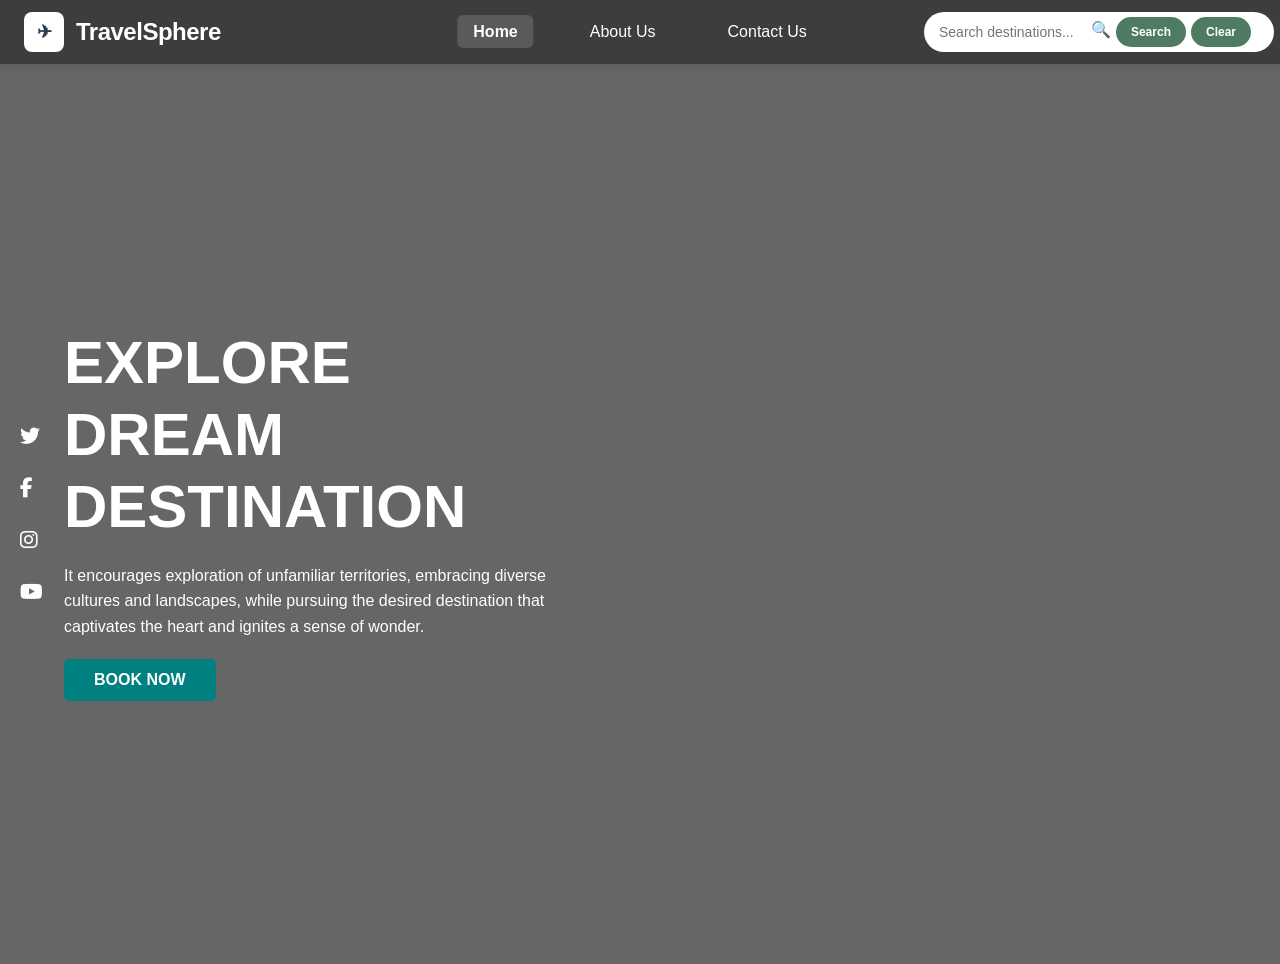
<file: index.html>
<!DOCTYPE html>
<html lang="en">
<head>
  <meta charset="UTF-8">
  <meta name="viewport" content="width=device-width, initial-scale=1.0">
  <title>TravelSphere</title>
  <!-- Font Awesome for Social Icons -->
  <link rel="stylesheet" href="style.css">
  <link rel="stylesheet" href="https://cdnjs.cloudflare.com/ajax/libs/font-awesome/6.5.0/css/all.min.css">
  <style>
    /* Your Original CSS - Unchanged */
    
  </style>
</head>
<body>
  <!-- Navbar -->
  <nav class="navbar"> 
    <div class="logo-section">
      <div class="logo">✈</div>
      <div class="brand-name">TravelSphere</div>
    </div>
    <ul class="nav-links">
      <li> <a href="index.html" class="active">Home</a></li>
      <li><a href="./travel_about.html">About Us</a></li>
      <li><a href="./travel_contact.html">Contact Us</a></li>
    </ul>
    <div class="search-container-1">
      <input type="text" class="search-input-1" placeholder="Search destinations..." maxlength="50">
      <div class="search-buttons-1">
        <span class="search-icon">🔍</span>
        <button class="search-btn-1" onclick="searchAction(this)">Search</button>
        <button class="clear-btn-1" onclick="clearAction(this)">Clear</button>
      </div>
    </div>
  </nav>

  <!-- Hero Section -->
  <section class="hero">
    <!-- Social Media Icons -->
    <div class="social-icons">
      <a href="#"><i class="fab fa-twitter"></i></a>
      <a href="#"><i class="fab fa-facebook-f"></i></a>
      <a href="#"><i class="fab fa-instagram"></i></a>
      <a href="#"><i class="fab fa-youtube"></i></a>
    </div>

    <!-- Content -->
    <div class="hero-content">
      <h1>EXPLORE <br> DREAM <br> DESTINATION</h1>
      <p>
        It encourages exploration of unfamiliar territories, embracing diverse cultures 
        and landscapes, while pursuing the desired destination that captivates the heart 
        and ignites a sense of wonder.
      </p>
      <button class="btn">BOOK NOW</button>
    </div>
  </section>

  <!-- Search Results Section (Only Addition) -->
  <section class="search-results" id="searchResults">
    <div class="results-container">
      <div id="resultsContent">
        <div class="no-results">
          🎯 Enter a search term and click "Search" to find amazing destinations!
        </div>
      </div>
    </div>
  </section>

  <script src="script.js"></script>
</body>
</html>
</file>
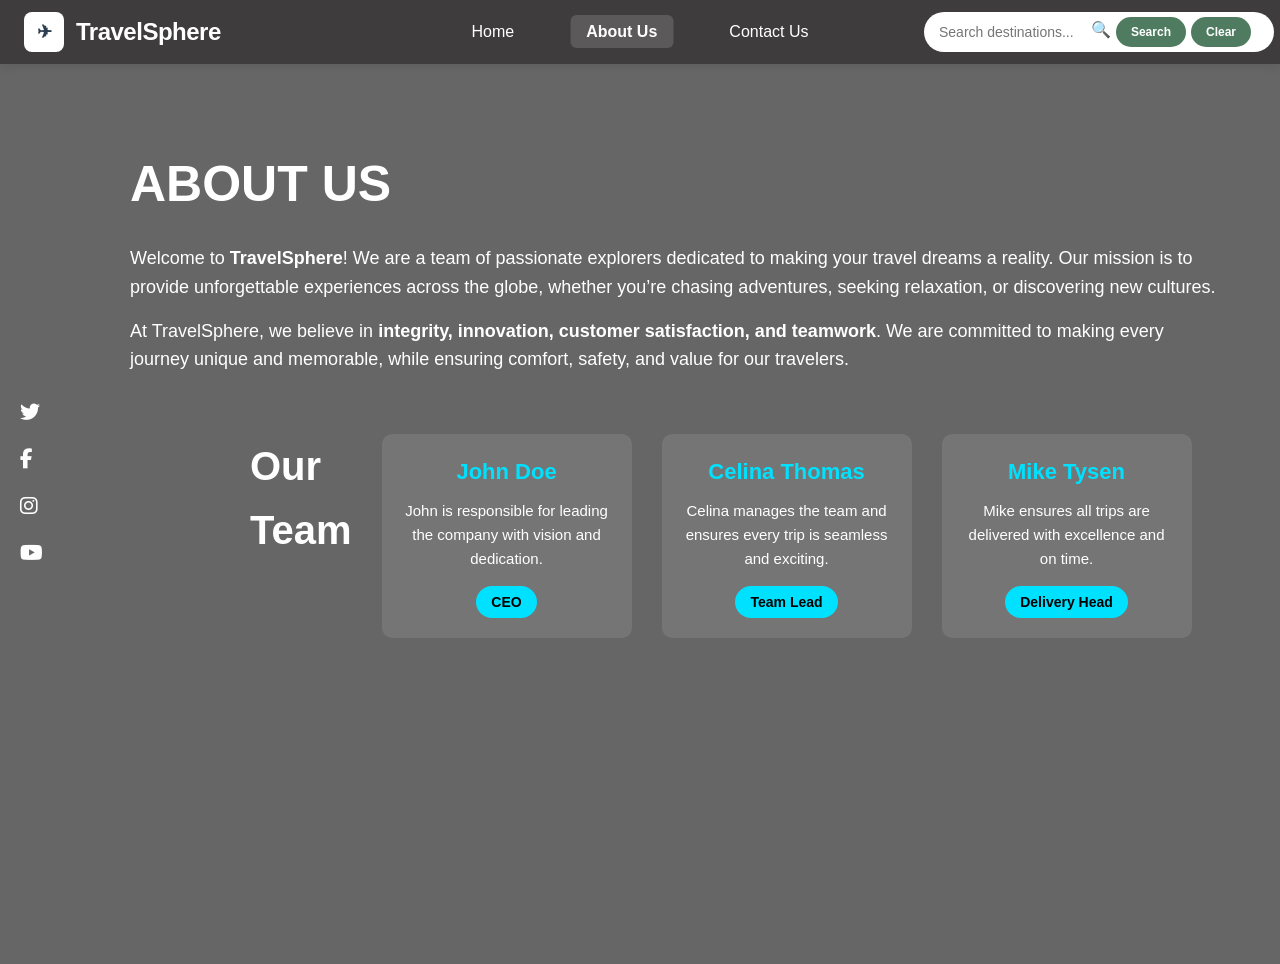
<file: travel_about.html>
<!DOCTYPE html>
<html lang="en">
<head>
  <meta charset="UTF-8">
  <meta name="viewport" content="width=device-width, initial-scale=1.0">
  <title>About Us - TravelSphere</title>
  <!-- Font Awesome for Social Icons -->
  <link rel="stylesheet" href="https://cdnjs.cloudflare.com/ajax/libs/font-awesome/6.5.0/css/all.min.css">
  <style>
    /* Reset */
    * {
      margin: 0;
      padding: 0;
      box-sizing: border-box;
    }

    body {
      font-family: 'SF Pro Display', -apple-system, BlinkMacSystemFont, 'Segoe UI', 'Inter', Roboto, sans-serif;
      line-height: 1.6;
      color: white;
      background: url('https://images.unsplash.com/photo-1505761671935-60b3a7427bad?auto=format&fit=crop&w=1500&q=80') no-repeat center center/cover;
      min-height: 100vh;
      overflow-x: hidden;
      position: relative;
    }

    /* Navbar */
    .navbar{
      background: rgb(62, 60, 60);
      padding: 12px 24px;
      display: flex;
      align-items: center;
      justify-content: space-between;
      box-shadow:  0 2px 10px rgba(0, 0, 0, 0.1);
      position: relative;
    }
    .logo-section {
      display: flex;
      align-items: center;
      gap: 12px;
      flex: 0 0 auto;
    }
    .logo {
      width: 40px;
      height: 40px;
      background: white;
      border-radius: 8px;
      display: flex;
      align-items: center;
      justify-content: center;
      font-weight: bold;
      color: #2c3e50;
      font-size: 18px;
    }
    .brand-name {
      color: white;
      font-size: 24px;
      font-weight: 600;
      letter-spacing: -0.5px;
    }
    .nav-links {
      flex: 1;
      display: flex;
      gap: 40px;
      list-style: none;
      position: absolute;
      left: 50%;
      transform: translateX(-50%);
    }
    .nav-links a {
      color: white;
      text-decoration: none;
      font-size: 16px;
      font-weight: 500;
      padding: 8px 16px;
      border-radius: 6px;
      transition: all 0.3s ease;
    }
    .nav-links a:hover {
      background: rgba(255, 255, 255, 0.1);
      transform: translateY(-1px);
    }
    .nav-links a.active {
      background: rgba(255, 255, 255, 0.15);
      font-weight: 600;
    }
    .search-container-1 {
      position: relative;
      display: flex;
      align-items: center;
      justify-content: right;
      width: 350px;
      flex: 0 0 auto;
      margin-left: auto; 
    }
    .search-input-1 {
      width: 100%;
      padding: 12px 150px 12px 15px;
      border: none;
      border-radius: 25px;
      font-size: 14px;
      outline: none;
      background: white;
      color:  #4f7c61;
      margin-right: -18px;
    }
    .search-input::placeholder {
      color: #4f7c61;                    
    }
    .search-buttons-1 {
      position: absolute;
      right: 5px;
      display: flex;
      gap: 5px;
    }
    .search-btn-1, .clear-btn-1 {
      padding: 8px 15px;
      border: none;
      border-radius: 20px;
      font-size: 12px;
      font-weight: 600;
      cursor: pointer;
      transition: all 0.3s;
    }
    .search-btn-1 {
      background:  #4f7c61;
      color: white;
    }
    .search-btn-1:hover {
      background:  #3b5a47;
    }
    .clear-btn-1 {
      background:  #4f7c61;
      color: white;
    }
    .clear-btn-1:hover {
      background:  #3b5a47;
    }

    /* Social Icons */
    .social-icons {
      position: absolute;
      top: 50%;
      left: 20px;
      transform: translateY(-50%);
      display: flex;
      flex-direction: column;
      gap: 15px;
    }
    .social-icons a {
      color: white;
      font-size: 20px;
      transition: color 0.3s;
    }
    .social-icons a:hover {
      color: #00e1ff;
    }

    /* About Section */
    .about {
      padding: 80px 60px;
      background: rgba(0, 0, 0, 0.6);
      min-height: 100vh;
    }
    .about-content h1 {
      font-size: 50px;
      font-weight: bold;
      margin-bottom: 20px;
      margin-left: 70px;
    }
    .about-content p {
      font-size: 18px;
      margin-bottom: 15px;
      line-height: 1.6;
      margin-left: 70px;

    }

    /* Team Section */
    .team-section {
      margin-top: 60px;
    }
    .team-section h2 {
      font-size: 40px;
      margin-left: 70px;
      margin-bottom: 30px;
    }
    .team-section h2 span {
      margin-left: 70px;
    }
    .team-cards {
      display: flex;
      gap: 30px;
      margin-left: 50px;
      flex-wrap: wrap;
      margin-bottom: 80px;
    }
    .card {
      background: rgba(255, 255, 255, 0.1);
      padding: 20px;
      border-radius: 10px;
      width: 250px;
      text-align: center;
      backdrop-filter: blur(5px);
    }
    .card h3 {
      margin-bottom: 10px;
      font-size: 22px;
      color: #00e1ff;
    }
    .card p {
      font-size: 15px;
      margin-bottom: 15px;
    }
    .role-btn {
      background: #00e1ff;
      color: #000;
      border: none;
      padding: 8px 15px;
      border-radius: 20px;
      font-size: 14px;
      cursor: pointer;
      font-weight: bold;
    }
    .role-btn:hover {
      background: #fff;
      color: #000;
    }
  </style>
</head>
<body>
  <!-- Navbar -->
  <nav class="navbar"> 
    <div class="logo-section">
      <div class="logo">✈</div>
      <div class="brand-name">TravelSphere</div>
    </div>
    <ul class="nav-links">
      <li><a href="index.html">Home</a></li>
      <li><a href="./travel_about.html" class="active">About Us</a></li>
      <li><a href="./travel_contact.html">Contact Us</a></li>
    </ul>
    <div class="search-container-1">
      <input type="text" class="search-input-1" placeholder="Search destinations...">
      <div class="search-buttons-1">
        <span class="search-icon">🔍</span>
        <button class="search-btn-1">Search</button>
        <button class="clear-btn-1">Clear</button>
      </div>
    </div>
  </nav>

  <!-- About Section -->
  <section class="about">
    <!-- Social Media Icons -->
    <div class="social-icons">
      <a href="#"><i class="fab fa-twitter"></i></a>
      <a href="#"><i class="fab fa-facebook-f"></i></a>
      <a href="#"><i class="fab fa-instagram"></i></a>
      <a href="#"><i class="fab fa-youtube"></i></a>
    </div>

    <!-- Content -->
    <div class="about-content">
      <h1>ABOUT US</h1>
      <p>
        Welcome to <strong>TravelSphere</strong>! We are a team of passionate explorers 
        dedicated to making your travel dreams a reality. Our mission is to provide 
        unforgettable experiences across the globe, whether you’re chasing adventures, 
        seeking relaxation, or discovering new cultures.  
      </p>
      <p>
        At TravelSphere, we believe in <strong>integrity, innovation, customer satisfaction, and teamwork</strong>.  
        We are committed to making every journey unique and memorable, while ensuring 
        comfort, safety, and value for our travelers.
      </p>
    </div>

    <!-- Team Section -->
    <div class="team-section">
        <div class="team-cards">
          <h2><span>Our</span> <br> <span>Team</span> </h2>
        <div class="card">
          <h3>John Doe</h3>
          <p>John is responsible for leading the company with vision and dedication.</p>
          <button class="role-btn">CEO</button>
        </div>
        <div class="card">
          <h3>Celina Thomas</h3>
          <p>Celina manages the team and ensures every trip is seamless and exciting.</p>
          <button class="role-btn">Team Lead</button>
        </div>
        <div class="card">
          <h3>Mike Tysen</h3>
          <p>Mike ensures all trips are delivered with excellence and on time.</p>
          <button class="role-btn">Delivery Head</button>
        </div>
      </div>
    </div>
  </section>
</body>
</html>
</file>
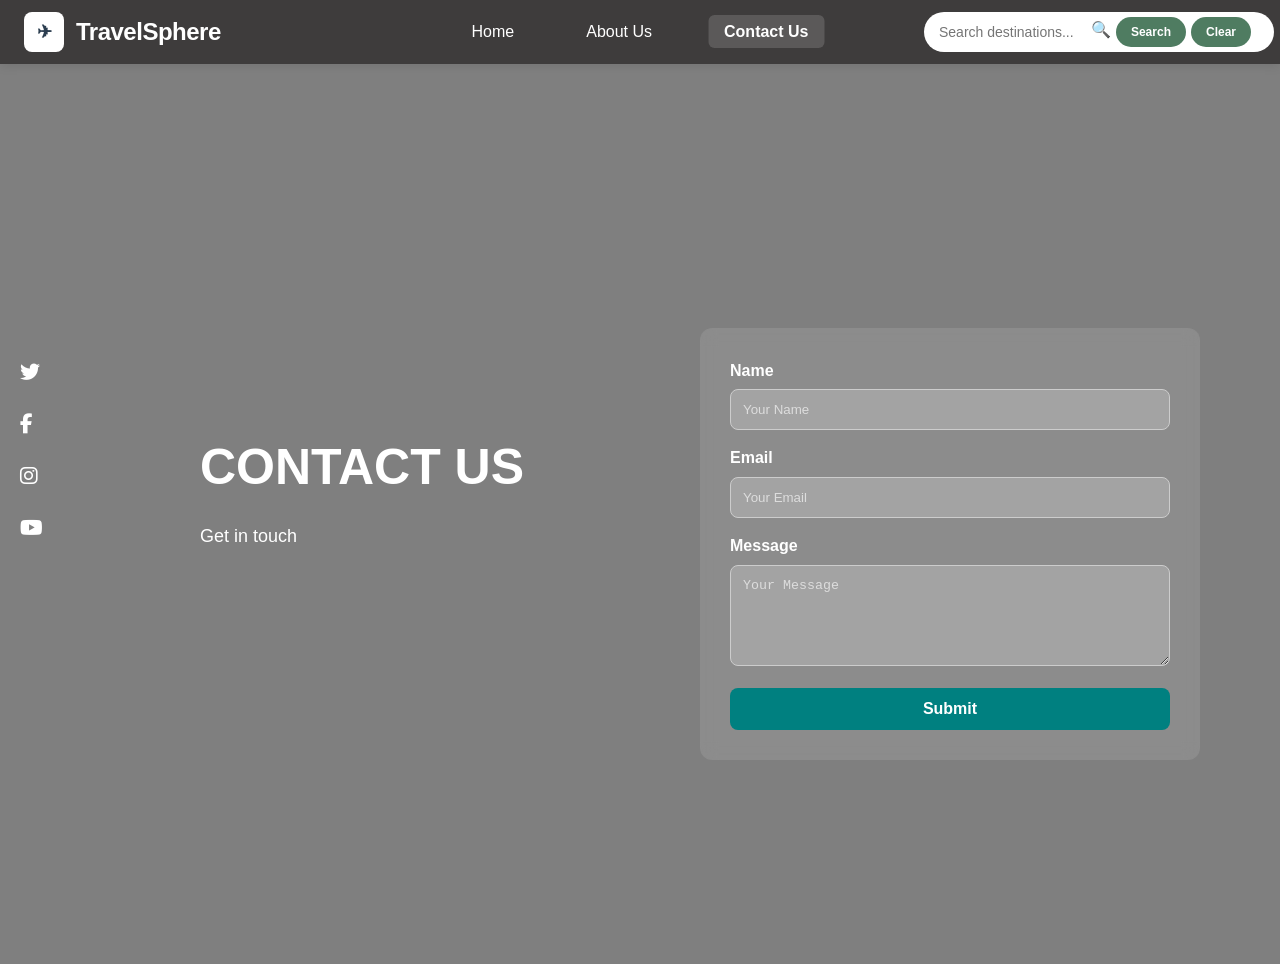
<file: travel_contact.html>
<!DOCTYPE html>
<html lang="en">
<head>
  <meta charset="UTF-8">
  <meta name="viewport" content="width=device-width, initial-scale=1.0">
  <title>Contact Us - TravelSphere</title>
  <!-- Font Awesome for Social Icons -->
  <link rel="stylesheet" href="https://cdnjs.cloudflare.com/ajax/libs/font-awesome/6.5.0/css/all.min.css">
  <style>
    /* Reset */
    * {
      margin: 0;
      padding: 0;
      box-sizing: border-box;
    }

    body {
      font-family: 'SF Pro Display', -apple-system, BlinkMacSystemFont, 'Segoe UI', 'Inter', Roboto, sans-serif;
      line-height: 1.6;
      color: white;
      background: url('https://images.unsplash.com/photo-1505761671935-60b3a7427bad?auto=format&fit=crop&w=1500&q=80') no-repeat center center/cover;
      min-height: 100vh;
      overflow-x: hidden;
      position: relative;
    }

    /* Navbar */
    .navbar{
      background: rgb(62, 60, 60);
      padding: 12px 24px;
      display: flex;
      align-items: center;
      justify-content: space-between;
      box-shadow:  0 2px 10px rgba(0, 0, 0, 0.1);
      position: relative;
    }
    .logo-section {
      display: flex;
      align-items: center;
      gap: 12px;
      flex: 0 0 auto;
    }
    .logo {
      width: 40px;
      height: 40px;
      background: white;
      border-radius: 8px;
      display: flex;
      align-items: center;
      justify-content: center;
      font-weight: bold;
      color: #2c3e50;
      font-size: 18px;
    }
    .brand-name {
      color: white;
      font-size: 24px;
      font-weight: 600;
      letter-spacing: -0.5px;
    }
    .nav-links {
      flex: 1;
      display: flex;
      gap: 40px;
      list-style: none;
      position: absolute;
      left: 50%;
      transform: translateX(-50%);
    }
    .nav-links a {
      color: white;
      text-decoration: none;
      font-size: 16px;
      font-weight: 500;
      padding: 8px 16px;
      border-radius: 6px;
      transition: all 0.3s ease;
    }
    .nav-links a:hover {
      background: rgba(255, 255, 255, 0.1);
      transform: translateY(-1px);
    }
    .nav-links a.active {
      background: rgba(255, 255, 255, 0.15);
      font-weight: 600;
    }
    .search-container-1 {
      position: relative;
      display: flex;
      align-items: center;
      justify-content: right;
      width: 350px;
      flex: 0 0 auto;
      margin-left: auto; 
    }
    .search-input-1 {
      width: 100%;
      padding: 12px 150px 12px 15px;
      border: none;
      border-radius: 25px;
      font-size: 14px;
      outline: none;
      background: white;
      color:  #4f7c61;
      margin-right: -18px;
    }
    .search-input::placeholder {
      color: #4f7c61;                    
    }
    .search-buttons-1 {
      position: absolute;
      right: 5px;
      display: flex;
      gap: 5px;
    }
    .search-btn-1, .clear-btn-1 {
      padding: 8px 15px;
      border: none;
      border-radius: 20px;
      font-size: 12px;
      font-weight: 600;
      cursor: pointer;
      transition: all 0.3s;
    }
    .search-btn-1 {
      background:  #4f7c61;
      color: white;
    }
    .search-btn-1:hover {
      background:  #3b5a47;
    }
    .clear-btn-1 {
      background:  #4f7c61;
      color: white;
    }
    .clear-btn-1:hover {
      background:  #3b5a47;
    }

    /* Contact Section */
    .contact {
      display: flex;
      justify-content: space-between;
      align-items: center;
      padding: 120px 80px 60px;
      min-height: 100vh;
      background: rgba(0, 0, 0, 0.5);
    }

    .contact-text {
      max-width: 400px;
      margin-left: 120px;
      margin-bottom: 90px;
    }

    .contact-text h1 {
      font-size: 50px;
      font-weight: bold;
      margin-bottom: 15px;
    }

    .contact-text p {
      font-size: 18px;
      margin-bottom: 20px;
    }

    /* Contact Form */
    .contact-form {
      flex: 1;
      max-width: 500px;
      background: rgba(255, 255, 255, 0.1);
      backdrop-filter: blur(8px);
      padding: 30px;
      border-radius: 12px;
    }

    .contact-form label {
      display: block;
      margin-bottom: 6px;
      font-weight: bold;
      color: #fff;
    }

    .contact-form input,
    .contact-form textarea {
      width: 100%;
      padding: 12px;
      margin-bottom: 15px;
      border: 1px solid #ccc;
      border-radius: 8px;
      outline: none;
      background: rgba(255, 255, 255, 0.2);
      color: white;
    }

    .contact-form input::placeholder,
    .contact-form textarea::placeholder {
      color: #ddd;
    }

    .contact-form button {
      width: 100%;
      padding: 12px;
      border: none;
      border-radius: 8px;
      background: teal;
      color: white;
      font-size: 16px;
      font-weight: bold;
      cursor: pointer;
      transition: 0.3s ease;
    }

    .contact-form button:hover {
      background: #009688;
    }

    /* Social Icons */
    .social-icons {
      position: fixed;
      top: 50%;
      left: 20px;
      transform: translateY(-50%);
      display: flex;
      flex-direction: column;
      gap: 20px;
      z-index: 1000;
    }

    .social-icons a {
      color: white;
      font-size: 20px;
      transition: 0.3s;
    }

    .social-icons a:hover {
      color: yellow;
    }
  </style>
</head>
<body>
   <!-- Navbar -->
  <nav class="navbar"> 
    <div class="logo-section">
      <div class="logo">✈</div>
      <div class="brand-name">TravelSphere</div>
    </div>
    <ul class="nav-links">
      <li><a href="index.html">Home</a></li>
      <li><a href="./travel_about.html" >About Us</a></li>
      <li><a href="./travel_contact.html" class="active">Contact Us</a></li>
    </ul>
    <div class="search-container-1">
      <input type="text" class="search-input-1" placeholder="Search destinations...">
      <div class="search-buttons-1">
        <span class="search-icon">🔍</span>
        <button class="search-btn-1">Search</button>
        <button class="clear-btn-1">Clear</button>
      </div>
    </div>
  </nav>

  <!-- Social Icons -->
  <div class="social-icons">
    <a href="#"><i class="fab fa-twitter"></i></a>
    <a href="#"><i class="fab fa-facebook-f"></i></a>
    <a href="#"><i class="fab fa-instagram"></i></a>
    <a href="#"><i class="fab fa-youtube"></i></a>
  </div>

  <!-- Contact Section -->
  <section class="contact">
    <div class="contact-text">
      <h1>CONTACT US</h1>
      <p>Get in touch</p>
    </div>

    <form class="contact-form">
      <label for="name">Name</label>
      <input type="text" id="name" placeholder="Your Name" required>
      
      <label for="email">Email</label>
      <input type="email" id="email" placeholder="Your Email" required>
      
      <label for="message">Message</label>
      <textarea id="message" rows="5" placeholder="Your Message" required></textarea>
      
      <button type="submit">Submit</button>
    </form>
  </section>
</body>
</html>
</file>
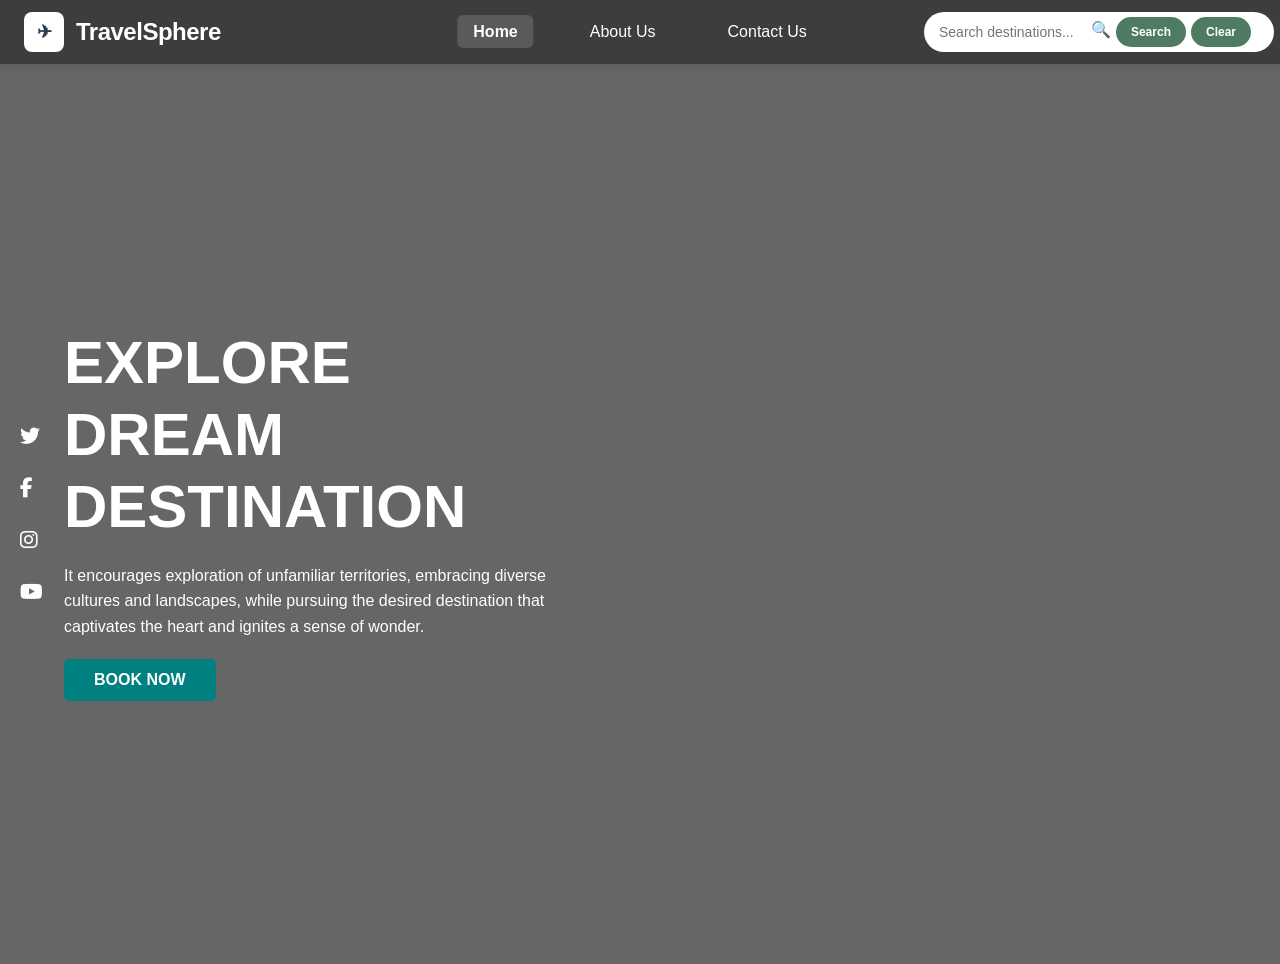
<file: travel_recommendation.html>
<!DOCTYPE html>
<html lang="en">
<head>
  <meta charset="UTF-8">
  <meta name="viewport" content="width=device-width, initial-scale=1.0">
  <title>TravelSphere</title>
  <!-- Font Awesome for Social Icons -->
  <link rel="stylesheet" href="./travel_recommendation.css">
  <link rel="stylesheet" href="https://cdnjs.cloudflare.com/ajax/libs/font-awesome/6.5.0/css/all.min.css">
  <style>
    /* Your Original CSS - Unchanged */
    
  </style>
</head>
<body>
  <!-- Navbar -->
  <nav class="navbar"> 
    <div class="logo-section">
      <div class="logo">✈</div>
      <div class="brand-name">TravelSphere</div>
    </div>
    <ul class="nav-links">
      <li> <a href="./travel_recommendation.html" class="active">Home</a></li>
      <li><a href="./travel_about.html">About Us</a></li>
      <li><a href="./travel_contact.html">Contact Us</a></li>
    </ul>
    <div class="search-container-1">
      <input type="text" class="search-input-1" placeholder="Search destinations..." maxlength="50">
      <div class="search-buttons-1">
        <span class="search-icon">🔍</span>
        <button class="search-btn-1" onclick="searchAction(this)">Search</button>
        <button class="clear-btn-1" onclick="clearAction(this)">Clear</button>
      </div>
    </div>
  </nav>

  <!-- Hero Section -->
  <section class="hero">
    <!-- Social Media Icons -->
    <div class="social-icons">
      <a href="#"><i class="fab fa-twitter"></i></a>
      <a href="#"><i class="fab fa-facebook-f"></i></a>
      <a href="#"><i class="fab fa-instagram"></i></a>
      <a href="#"><i class="fab fa-youtube"></i></a>
    </div>

    <!-- Content -->
    <div class="hero-content">
      <h1>EXPLORE <br> DREAM <br> DESTINATION</h1>
      <p>
        It encourages exploration of unfamiliar territories, embracing diverse cultures 
        and landscapes, while pursuing the desired destination that captivates the heart 
        and ignites a sense of wonder.
      </p>
      <button class="btn">BOOK NOW</button>
    </div>
  </section>

  <!-- Search Results Section (Only Addition) -->
  <section class="search-results" id="searchResults">
    <div class="results-container">
      <div id="resultsContent">
        <div class="no-results">
          🎯 Enter a search term and click "Search" to find amazing destinations!
        </div>
      </div>
    </div>
  </section>

  <script src="./travel_recommendation.js"></script>
</body>
</html>
</file>
<file: style.css>
*{
      margin: 0;
      padding: 0;
      box-sizing: border-box;
    }

    body {
      background: url('https://images.unsplash.com/photo-1505761671935-60b3a7427bad?auto=format&fit=crop&w=1500&q=80') no-repeat center center/cover;
      font-family: 'SF Pro Display', -apple-system, BlinkMacSystemFont, 'Segoe UI', 'Inter', Roboto, sans-serif;
      line-height: 1.6;
      color: var(--text-primary);
      min-height: 100vh;
      overflow-x: hidden;
      position: relative;
    }
    .navbar{
      background: rgb(62, 60, 60);
      padding: 12px 24px;
      display: flex;
      align-items: center;
      justify-content: space-between;
      box-shadow:  0 2px 10px rgba(0, 0, 0, 0.1);
      position: relative;
    }
     .logo-section {
                display: flex;
                align-items: center;
                gap: 12px;
                flex: 0 0 auto;
            }

            .logo {
                width: 40px;
                height: 40px;
                background: white;
                border-radius: 8px;
                display: flex;
                align-items: center;
                justify-content: center;
                font-weight: bold;
                color: #2c3e50;
                font-size: 18px;
            }

            .brand-name {
                color: white;
                font-size: 24px;
                font-weight: 600;
                letter-spacing: -0.5px;
            }

            /* Navigation Links - Centered */
            .nav-links {
              flex: 1;
                display: flex;
                gap: 40px;
                list-style: none;
                position: absolute;
                left: 50%;
                transform: translateX(-50%);
            }

            .nav-links a {
                color: white;
                text-decoration: none;
                font-size: 16px;
                font-weight: 500;
                padding: 8px 16px;
                border-radius: 6px;
                transition: all 0.3s ease;
            }

            .nav-links a:hover {
                background: rgba(255, 255, 255, 0.1);
                transform: translateY(-1px);
            }

            .nav-links a.active {
                background: rgba(255, 255, 255, 0.15);
                font-weight: 600;
            }

            /* Search Section */
            .search-container-1 {
                position: relative;
                display: flex;
                align-items: center;
                justify-content: right;
                width: 350px;
                flex: 0 0 auto;
                margin-left: auto; 
            }

            .search-input-1 {
                width: 100%;
                padding: 12px 150px 12px 15px; /* Extra padding on right for buttons */
                border: none;
                border-radius: 25px;
                font-size: 14px;
                outline: none;
                background: white;
                color:  #4f7c61;
                margin-right: -18px;
                /* margin-width: 120px; */
                
            }
              .search-input::placeholder {
                color: #4f7c61;                    
                                     
              }

            .search-buttons-1 {
                position: absolute;
                right: 5px;
                display: flex;
                gap: 5px;
            }

            .search-btn-1, .clear-btn-1 {
                padding: 8px 15px;
                border: none;
                border-radius: 20px;
                font-size: 12px;
                font-weight: 600;
                cursor: pointer;
                transition: all 0.3s;
            }

            .search-btn-1 {
                background:  #4f7c61;
                color: white;
            }

            .search-btn-1:hover {
                background:  #4f7c61;
            }

            .clear-btn-1 {
                background:  #4f7c61;
                color: white;
            }

            .clear-btn-1:hover {
                background:  #4f7c61;
            }

    /* Hero Section */
    .hero {
          background: rgba(0, 0, 0, 0.6);
      height: 100vh;
      width: 100%;
      position: relative;
      display: flex;
      align-items: center;
      padding: 0 5%;
      color: #ffff;
    }

    /* Social Icons */
    .social-icons {
      position: absolute;
      left: 20px;
      top: 50%;
      transform: translateY(-50%);
      display: flex;
      flex-direction: column;
      gap: 20px;
    }

    .social-icons a {
      color: white;
      font-size: 20px;
      text-decoration: none;
      transition: 0.3s;
    }

    .social-icons a:hover {
      color: #1da1f2; /* Hover effect */
    }

    /* Hero Content */
    .hero-content {
      max-width: 600px;
    }

    .hero-content h1 {
      font-size: 60px;
      font-weight: 800;
      line-height: 1.2;
    }

    .hero-content p {
      margin: 20px 0;
      font-size: 16px;
      line-height: 1.6;
      max-width: 500px;
    }

    .btn {
      background-color: teal;
      border: none;
      padding: 12px 30px;
      color: white;
      font-size: 16px;
      font-weight: bold;
      border-radius: 5px;
      cursor: pointer;
      transition: 0.3s;
    }

    .btn:hover {
      background-color: #00796b;
    }

    /* Only Added Styles for Search Results - Minimal Integration */
    .search-results {
      display: none;
      background: rgba(0, 0, 0, 0.8);
      min-height: 60vh;
      padding: 40px 5%;
      color: white;
    }

    .search-results.active {
      display: block;
    }

    .results-container {
      max-width: 1200px;
      margin: 0 auto;
    }

    .results-header {
      display: flex;
      justify-content: space-between;
      align-items: center;
      margin-bottom: 30px;
      padding-bottom: 20px;
      border-bottom: 2px solid rgba(255, 255, 255, 0.2);
    }

    .results-title {
      font-size: 32px;
      color: white;
      margin: 0;
      font-weight: 800;
    }

    .results-count {
      background: #4f7c61;
      color: white;
      padding: 8px 20px;
      border-radius: 25px;
      font-weight: 600;
      font-size: 14px;
    }

    .no-results {
      text-align: center;
      color: rgba(255, 255, 255, 0.8);
      font-size: 18px;
      padding: 60px 20px;
      background: rgba(255, 255, 255, 0.1);
      border-radius: 15px;
      backdrop-filter: blur(10px);
    }

    .result-item {
      background: rgba(255, 255, 255, 0.1);
      border-radius: 15px;
      padding: 25px;
      margin-bottom: 20px;
      border-left: 4px solid #4f7c61;
      backdrop-filter: blur(10px);
      transition: all 0.3s ease;
    }

    .result-item:hover {
      background: rgba(255, 255, 255, 0.15);
      transform: translateY(-2px);
    }

    .result-header {
      display: flex;
      justify-content: space-between;
      align-items: flex-start;
      margin-bottom: 15px;
    }

    .result-name {
      font-size: 24px;
      font-weight: 600;
      color: white;
      margin: 0;
    }

    .result-type {
      background: #4f7c61;
      color: white;
      padding: 5px 15px;
      border-radius: 20px;
      font-size: 12px;
      font-weight: 600;
      text-transform: uppercase;
    }

    .result-description {
      color: rgba(255, 255, 255, 0.9);
      line-height: 1.6;
      margin-bottom: 10px;
      font-size: 16px;
    }

    .result-country {
      color: #4f7c61;
      font-weight: 600;
      font-size: 14px;
    }

    .loading {
      text-align: center;
      padding: 60px 20px;
      color: white;
      font-size: 20px;
      background: rgba(255, 255, 255, 0.1);
      border-radius: 15px;
      backdrop-filter: blur(10px);
    }

    .error {
      background: rgba(255, 0, 0, 0.2);
      color: #ff6b6b;
      padding: 20px;
      border-radius: 10px;
      border-left: 4px solid #ff6b6b;
      margin-bottom: 20px;
      backdrop-filter: blur(10px);
    }

    /* Enhanced Result Item Styles with Images */
.result-item {
  background: rgba(255, 255, 255, 0.1);
  border-radius: 15px;
  padding: 0;
  margin-bottom: 25px;
  border-left: 4px solid #4f7c61;
  backdrop-filter: blur(10px);
  transition: all 0.3s ease;
  overflow: hidden;
  display: flex;
  gap: 20px;
  min-height: 200px;
}

.result-item:hover {
  background: rgba(255, 255, 255, 0.15);
  transform: translateY(-3px);
  box-shadow: 0 10px 30px rgba(0, 0, 0, 0.3);
}

.result-image-container {
  position: relative;
  width: 300px;
  min-height: 200px;
  flex-shrink: 0;
}

.result-image {
  width: 100%;
  height: 100%;
  object-fit: cover;
  border-radius: 15px 0 0 15px;
}

.result-type-overlay {
  position: absolute;
  top: 15px;
  right: 15px;
  background: #4f7c61;
  color: white;
  padding: 8px 15px;
  border-radius: 20px;
  font-size: 12px;
  font-weight: 600;
  text-transform: uppercase;
  backdrop-filter: blur(10px);
}

.result-content {
  flex: 1;
  padding: 25px;
  display: flex;
  flex-direction: column;
  justify-content: space-between;
}

.result-header {
  display: flex;
  justify-content: space-between;
  align-items: flex-start;
  margin-bottom: 15px;
}

.result-name {
  font-size: 24px;
  font-weight: 600;
  color: white;
  margin: 0;
  flex: 1;
}

.result-rating {
  background: rgba(255, 215, 0, 0.2);
  color: #FFD700;
  padding: 5px 10px;
  border-radius: 15px;
  font-size: 14px;
  font-weight: 600;
  margin-left: 15px;
}

.result-description {
  color: rgba(255, 255, 255, 0.9);
  line-height: 1.6;
  margin-bottom: 15px;
  font-size: 16px;
  flex: 1;
}

.result-country {
  color: #4f7c61;
  font-weight: 600;
  font-size: 14px;
  margin-bottom: 10px;
}

.result-actions {
  display: flex;
  gap: 10px;
  margin-top: 15px;
}

.explore-btn, .bookmark-btn {
  padding: 10px 20px;
  border: none;
  border-radius: 25px;
  font-weight: 600;
  cursor: pointer;
  transition: all 0.3s ease;
  font-size: 14px;
}

.explore-btn {
  background: #4f7c61;
  color: white;
  flex: 1;
}

.explore-btn:hover {
  background: #3d6249;
  transform: translateY(-2px);
}

.bookmark-btn {
  background: rgba(255, 255, 255, 0.1);
  color: white;
  padding: 10px 15px;
}

.bookmark-btn:hover {
  background: rgba(255, 255, 255, 0.2);
  transform: scale(1.05);
}

/* Mobile Responsive */
@media (max-width: 768px) {
  .result-item {
    flex-direction: column;
    min-height: auto;
  }

  .result-image-container {
    width: 100%;
    height: 200px;
  }

  .result-image {
    border-radius: 15px 15px 0 0;
  }

  .result-content {
    padding: 20px;
  }

  .result-header {
    flex-direction: column;
    gap: 10px;
  }

  .result-rating {
    margin-left: 0;
    align-self: flex-start;
  }

  .result-actions {
    flex-direction: column;
  }
}
</file>
<file: travel_recommendation.css>
*{
      margin: 0;
      padding: 0;
      box-sizing: border-box;
    }

    body {
      background: url('https://images.unsplash.com/photo-1505761671935-60b3a7427bad?auto=format&fit=crop&w=1500&q=80') no-repeat center center/cover;
      font-family: 'SF Pro Display', -apple-system, BlinkMacSystemFont, 'Segoe UI', 'Inter', Roboto, sans-serif;
      line-height: 1.6;
      color: var(--text-primary);
      min-height: 100vh;
      overflow-x: hidden;
      position: relative;
    }
    .navbar{
      background: rgb(62, 60, 60);
      padding: 12px 24px;
      display: flex;
      align-items: center;
      justify-content: space-between;
      box-shadow:  0 2px 10px rgba(0, 0, 0, 0.1);
      position: relative;
    }
     .logo-section {
                display: flex;
                align-items: center;
                gap: 12px;
                flex: 0 0 auto;
            }

            .logo {
                width: 40px;
                height: 40px;
                background: white;
                border-radius: 8px;
                display: flex;
                align-items: center;
                justify-content: center;
                font-weight: bold;
                color: #2c3e50;
                font-size: 18px;
            }

            .brand-name {
                color: white;
                font-size: 24px;
                font-weight: 600;
                letter-spacing: -0.5px;
            }

            /* Navigation Links - Centered */
            .nav-links {
              flex: 1;
                display: flex;
                gap: 40px;
                list-style: none;
                position: absolute;
                left: 50%;
                transform: translateX(-50%);
            }

            .nav-links a {
                color: white;
                text-decoration: none;
                font-size: 16px;
                font-weight: 500;
                padding: 8px 16px;
                border-radius: 6px;
                transition: all 0.3s ease;
            }

            .nav-links a:hover {
                background: rgba(255, 255, 255, 0.1);
                transform: translateY(-1px);
            }

            .nav-links a.active {
                background: rgba(255, 255, 255, 0.15);
                font-weight: 600;
            }

            /* Search Section */
            .search-container-1 {
                position: relative;
                display: flex;
                align-items: center;
                justify-content: right;
                width: 350px;
                flex: 0 0 auto;
                margin-left: auto; 
            }

            .search-input-1 {
                width: 100%;
                padding: 12px 150px 12px 15px; /* Extra padding on right for buttons */
                border: none;
                border-radius: 25px;
                font-size: 14px;
                outline: none;
                background: white;
                color:  #4f7c61;
                margin-right: -18px;
                /* margin-width: 120px; */
                
            }
              .search-input::placeholder {
                color: #4f7c61;                    
                                     
              }

            .search-buttons-1 {
                position: absolute;
                right: 5px;
                display: flex;
                gap: 5px;
            }

            .search-btn-1, .clear-btn-1 {
                padding: 8px 15px;
                border: none;
                border-radius: 20px;
                font-size: 12px;
                font-weight: 600;
                cursor: pointer;
                transition: all 0.3s;
            }

            .search-btn-1 {
                background:  #4f7c61;
                color: white;
            }

            .search-btn-1:hover {
                background:  #4f7c61;
            }

            .clear-btn-1 {
                background:  #4f7c61;
                color: white;
            }

            .clear-btn-1:hover {
                background:  #4f7c61;
            }

    /* Hero Section */
    .hero {
          background: rgba(0, 0, 0, 0.6);
      height: 100vh;
      width: 100%;
      position: relative;
      display: flex;
      align-items: center;
      padding: 0 5%;
      color: #ffff;
    }

    /* Social Icons */
    .social-icons {
      position: absolute;
      left: 20px;
      top: 50%;
      transform: translateY(-50%);
      display: flex;
      flex-direction: column;
      gap: 20px;
    }

    .social-icons a {
      color: white;
      font-size: 20px;
      text-decoration: none;
      transition: 0.3s;
    }

    .social-icons a:hover {
      color: #1da1f2; /* Hover effect */
    }

    /* Hero Content */
    .hero-content {
      max-width: 600px;
    }

    .hero-content h1 {
      font-size: 60px;
      font-weight: 800;
      line-height: 1.2;
    }

    .hero-content p {
      margin: 20px 0;
      font-size: 16px;
      line-height: 1.6;
      max-width: 500px;
    }

    .btn {
      background-color: teal;
      border: none;
      padding: 12px 30px;
      color: white;
      font-size: 16px;
      font-weight: bold;
      border-radius: 5px;
      cursor: pointer;
      transition: 0.3s;
    }

    .btn:hover {
      background-color: #00796b;
    }

    /* Only Added Styles for Search Results - Minimal Integration */
    .search-results {
      display: none;
      background: rgba(0, 0, 0, 0.8);
      min-height: 60vh;
      padding: 40px 5%;
      color: white;
    }

    .search-results.active {
      display: block;
    }

    .results-container {
      max-width: 1200px;
      margin: 0 auto;
    }

    .results-header {
      display: flex;
      justify-content: space-between;
      align-items: center;
      margin-bottom: 30px;
      padding-bottom: 20px;
      border-bottom: 2px solid rgba(255, 255, 255, 0.2);
    }

    .results-title {
      font-size: 32px;
      color: white;
      margin: 0;
      font-weight: 800;
    }

    .results-count {
      background: #4f7c61;
      color: white;
      padding: 8px 20px;
      border-radius: 25px;
      font-weight: 600;
      font-size: 14px;
    }

    .no-results {
      text-align: center;
      color: rgba(255, 255, 255, 0.8);
      font-size: 18px;
      padding: 60px 20px;
      background: rgba(255, 255, 255, 0.1);
      border-radius: 15px;
      backdrop-filter: blur(10px);
    }

    .result-item {
      background: rgba(255, 255, 255, 0.1);
      border-radius: 15px;
      padding: 25px;
      margin-bottom: 20px;
      border-left: 4px solid #4f7c61;
      backdrop-filter: blur(10px);
      transition: all 0.3s ease;
    }

    .result-item:hover {
      background: rgba(255, 255, 255, 0.15);
      transform: translateY(-2px);
    }

    .result-header {
      display: flex;
      justify-content: space-between;
      align-items: flex-start;
      margin-bottom: 15px;
    }

    .result-name {
      font-size: 24px;
      font-weight: 600;
      color: white;
      margin: 0;
    }

    .result-type {
      background: #4f7c61;
      color: white;
      padding: 5px 15px;
      border-radius: 20px;
      font-size: 12px;
      font-weight: 600;
      text-transform: uppercase;
    }

    .result-description {
      color: rgba(255, 255, 255, 0.9);
      line-height: 1.6;
      margin-bottom: 10px;
      font-size: 16px;
    }

    .result-country {
      color: #4f7c61;
      font-weight: 600;
      font-size: 14px;
    }

    .loading {
      text-align: center;
      padding: 60px 20px;
      color: white;
      font-size: 20px;
      background: rgba(255, 255, 255, 0.1);
      border-radius: 15px;
      backdrop-filter: blur(10px);
    }

    .error {
      background: rgba(255, 0, 0, 0.2);
      color: #ff6b6b;
      padding: 20px;
      border-radius: 10px;
      border-left: 4px solid #ff6b6b;
      margin-bottom: 20px;
      backdrop-filter: blur(10px);
    }

    /* Enhanced Result Item Styles with Images */
.result-item {
  background: rgba(255, 255, 255, 0.1);
  border-radius: 15px;
  padding: 0;
  margin-bottom: 25px;
  border-left: 4px solid #4f7c61;
  backdrop-filter: blur(10px);
  transition: all 0.3s ease;
  overflow: hidden;
  display: flex;
  gap: 20px;
  min-height: 200px;
}

.result-item:hover {
  background: rgba(255, 255, 255, 0.15);
  transform: translateY(-3px);
  box-shadow: 0 10px 30px rgba(0, 0, 0, 0.3);
}

.result-image-container {
  position: relative;
  width: 300px;
  min-height: 200px;
  flex-shrink: 0;
}

.result-image {
  width: 100%;
  height: 100%;
  object-fit: cover;
  border-radius: 15px 0 0 15px;
}

.result-type-overlay {
  position: absolute;
  top: 15px;
  right: 15px;
  background: #4f7c61;
  color: white;
  padding: 8px 15px;
  border-radius: 20px;
  font-size: 12px;
  font-weight: 600;
  text-transform: uppercase;
  backdrop-filter: blur(10px);
}

.result-content {
  flex: 1;
  padding: 25px;
  display: flex;
  flex-direction: column;
  justify-content: space-between;
}

.result-header {
  display: flex;
  justify-content: space-between;
  align-items: flex-start;
  margin-bottom: 15px;
}

.result-name {
  font-size: 24px;
  font-weight: 600;
  color: white;
  margin: 0;
  flex: 1;
}

.result-rating {
  background: rgba(255, 215, 0, 0.2);
  color: #FFD700;
  padding: 5px 10px;
  border-radius: 15px;
  font-size: 14px;
  font-weight: 600;
  margin-left: 15px;
}

.result-description {
  color: rgba(255, 255, 255, 0.9);
  line-height: 1.6;
  margin-bottom: 15px;
  font-size: 16px;
  flex: 1;
}

.result-country {
  color: #4f7c61;
  font-weight: 600;
  font-size: 14px;
  margin-bottom: 10px;
}

.result-actions {
  display: flex;
  gap: 10px;
  margin-top: 15px;
}

.explore-btn, .bookmark-btn {
  padding: 10px 20px;
  border: none;
  border-radius: 25px;
  font-weight: 600;
  cursor: pointer;
  transition: all 0.3s ease;
  font-size: 14px;
}

.explore-btn {
  background: #4f7c61;
  color: white;
  flex: 1;
}

.explore-btn:hover {
  background: #3d6249;
  transform: translateY(-2px);
}

.bookmark-btn {
  background: rgba(255, 255, 255, 0.1);
  color: white;
  padding: 10px 15px;
}

.bookmark-btn:hover {
  background: rgba(255, 255, 255, 0.2);
  transform: scale(1.05);
}

/* Mobile Responsive */
@media (max-width: 768px) {
  .result-item {
    flex-direction: column;
    min-height: auto;
  }

  .result-image-container {
    width: 100%;
    height: 200px;
  }

  .result-image {
    border-radius: 15px 15px 0 0;
  }

  .result-content {
    padding: 20px;
  }

  .result-header {
    flex-direction: column;
    gap: 10px;
  }

  .result-rating {
    margin-left: 0;
    align-self: flex-start;
  }

  .result-actions {
    flex-direction: column;
  }
}
</file>
